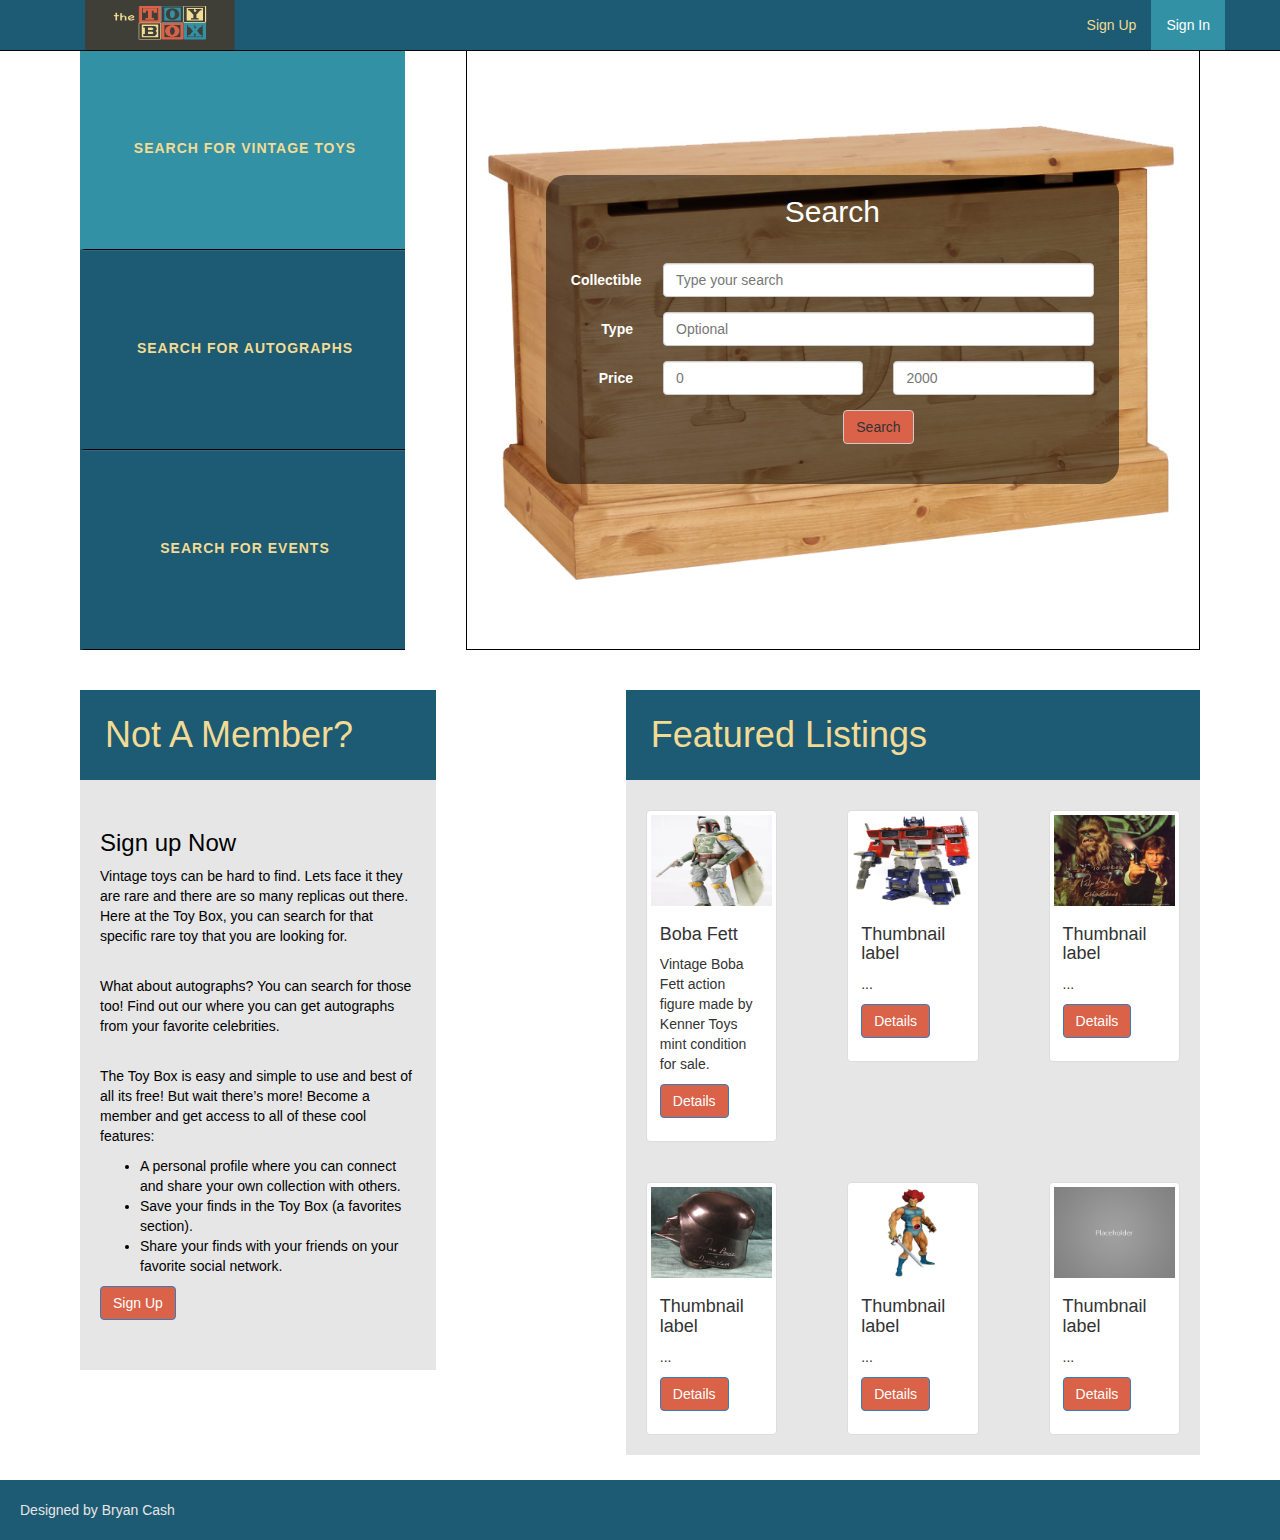
<file: ProjectToybox/index.html>
<!DOCTYPE html>
<html lang="en">

<head>

    <meta charset="utf-8">
    <meta name="viewport" content="width=device-width, initial-scale=1">
    <meta name="description" content="Featured listings star wars autographs star wars toys vintage toys conventions events sign up now sign in search to add to your collection collectibles">
    <meta name="keywords" content="vintage toys, autographs, conventions, events, signings, 80's, 70's, toys, vintage">
    <meta name="author" content="Bryan Cash">

    <title>The Toy Box Vintage Toy and Autograph Search</title>

     <!-- Normalize Core CSS -->
    <link href="css/normalize.css" rel="stylesheet">
    <!-- Bootstrap Core CSS -->
    <link href="css/bootstrap.min.css" rel="stylesheet">
    <!-- Custom CSS -->
    <link href="css/index-styles.css" rel="stylesheet">
</head>
<body>
    <div class="wrapper">
        <header class="navbar navbar-inverse navbar-fixed-top bs-docs-nav" role="banner">
            <nav>
                <div class="container">
                    <div class="navbar-header">
                        <button class="navbar-toggle" type="button" data-toggle="collapse" data-target=".bs-navbar-collapse">
                            <span class="sr-only">Toggle navigation</span>
                            <span class="icon-bar"></span>
                            <span class="icon-bar"></span>
                            <span class="icon-bar"></span>
                        </button>
                        <a href="index.html" class="navbar-brand"><img src="images/Logo.png" alt="The Toy Box vintage toy, autograph and convention search" id="logo"></a>
                    </div>
                    <nav class="collapse navbar-collapse bs-navbar-collapse" role="navigation">
                      <ul class="nav navbar-nav navbar-right">
                        <li><a href="SignUp.html">Sign Up</a></li>
                        <li class="active"><a href="SignIn.html">Sign In</a></li>
                      </ul>
                    </nav>
                </div>
            </nav>
        </header>

        <div class="row">
             <div class="col-md-5">
                <div class="side-nav-container">
                    <ul class="side-nav">
                        <li class="side-active"><a href="#"><span class="text">Search for Vintage Toys</span></a></li>
                        <li><a href="#"><span class="text">Search for Autographs</span></a></li>
                        <li><a href="#"><span class="text">Search for Events</span></a></li>
                    </ul>
                </div>
            </div>
            <div class="col-md-7">
                
                    <img src="images/wood-toy-box.jpg" alt="toy box background image" id="bckgrd">
                
                <section>
                    <div id="search-container">
                        <div id="search-form">
                            <h2>Search</h2>
                                <form class="form-horizontal" role="form">
                                    <div class="form-group">
                                        <label for="collectible" class="col-sm-2 control-label">Collectible</label>
                                            <div class="col-sm-10">
                                                <input type="text" class="form-control" id="collectible" 
                                                placeholder="Type your search">
                                            </div>
                                    </div>
                                    <div class="form-group">
                                        <label for="type" class="col-sm-2 control-label">Type</label>
                                            <div class="col-sm-10">
                                                <input type="text" class="form-control" id="type" 
                                                placeholder="Optional">
                                            </div>
                                    </div>
                                    <div class="form-group">
                                        <label class="col-sm-2 control-label">Price</label>
                                            <div class="col-sm-5">
                                                <input type="text" class="form-control" id="min-price" 
                                                placeholder="0">
                                            </div>
                                            <div class="col-sm-5">
                                                <input type="text" class="form-control" id="max-price" 
                                                placeholder="2000">
                                            </div>
                                    </div>
                                    <div class="form-group">
                                        <div class="col-sm-offset-2 col-sm-10">
                                            <button type="submit" class="btn btn-default">Search</button>
                                        </div>
                                    </div>
                                </form>
                            </div>
                        </div>
                </section>
            </div>
        </div>
        <div class="row">
            <div class="col-md-5" >
                <section>
                    <div id="cta">
                        <h1>Not A Member?</h1>
                        <article>
                            <h3>Sign up Now</h3>
                            <p>Vintage toys can be hard to find. Lets face it they are rare and there are so many replicas out there. Here at the Toy Box, you can search for that specific rare toy that you are looking for.</p><br><p>What about autographs? You can search for those too! Find out our where you can get autographs from your favorite celebrities.</p><br><p>The Toy Box is easy and simple to use and best of all its free! But wait there’s more! Become a member and get access to all of these cool features:</p>
                            <ul>
                                <li>A personal profile where you can connect and share your own collection with others.</li>
                                <li>Save your finds in the Toy Box (a favorites section).</li>
                                <li>Share your finds with your friends on your favorite social network.</li>
                            </ul>
                            <p><a href="SignUp.html" class="btn btn-primary" role="button">Sign Up</a></p>
                        </article>
                    </div>
                </section>
            </div>
            <div class="col-md-7">
                <div id="thmb-container">
                    <section><h1>Featured Listings</h1></section>
                    <div class="row">
                        <div class="col-sm-6 col-md-4">
                            <div class="thumbnail">
                                <img src="images/boba-fett1.jpg" alt="Boba fett vintage toy" class="image">
                                    <div class="caption">
                                        <h4>Boba Fett</h4>
                                        <p>Vintage Boba Fett action figure made by Kenner Toys mint condition for sale.</p>
                                        <p><a href="#" class="btn btn-primary" role="button" >Details</a> </p>
                                    </div>
                            </div>
                        </div>
                        <div class="col-sm-6 col-md-4">
                            <div class="thumbnail">
                                <img src="images/prime.jpg" alt="San Diego Comic-Con">
                                    <div class="caption">
                                        <h4>Thumbnail label</h4>
                                        <p>...</p>
                                        <p><a href="#" class="btn btn-primary" role="button" >Details</a> </p>
                                    </div>
                            </div>
                        </div>
                        <div class="col-sm-6 col-md-4">
                            <div class="thumbnail">
                                <img src="images/peter_autograph.jpg" alt="1978 Darth Vader dual-extending lightsaber mint condition">
                                    <div class="caption">
                                        <h4>Thumbnail label</h4>
                                        <p>...</p>
                                        <p><a href="#" class="btn btn-primary" role="button" >Details</a> </p>
                                    </div>
                            </div>
                        </div>
                    </div>
                    <div class="row">
                        <div class="col-sm-6 col-md-4">
                            <div class="thumbnail">
                                <img src="images/david_prowse.jpg" alt="Peter Mayhew Chewbacca Autograph">
                                    <div class="caption">
                                        <h4>Thumbnail label</h4>
                                        <p>...</p>
                                        <p><a href="#" class="btn btn-primary" role="button" >Details</a> </p>
                                    </div>
                            </div>
                        </div>
                        <div class="col-sm-6 col-md-4">
                            <div class="thumbnail">
                                <img src="images/lion-o.jpg" alt="Ray Park Darth Maul Autograph">
                                    <div class="caption">
                                        <h4>Thumbnail label</h4>
                                        <p>...</p>
                                        <p><a href="#" class="btn btn-primary" role="button" >Details</a> </p>
                                    </div>
                            </div>
                        </div>
                        <div class="col-sm-6 col-md-4">
                            <div class="thumbnail">
                                <img src="images/Placeholder.jpg" alt="Star Wars 1988 X-Wing Fighter">
                                    <div class="caption">
                                        <h4>Thumbnail label</h4>
                                        <p>...</p>
                                        <p><a href="#" class="btn btn-primary" role="button">Details</a> </p>
                                    </div>
                            </div>
                        </div>
                    </div>
                </div>
            </div>
        </div>
       
    </div>  
    <footer>Designed by Bryan Cash</footer>
 

  




 <!-- jQuery (necessary for Bootstrap's JavaScript plugins) -->
    <script src="https://ajax.googleapis.com/ajax/libs/jquery/1.11.1/jquery.min.js"></script>
    <!-- Include all compiled plugins (below), or include individual files as needed -->
    <script src="js/bootstrap.min.js"></script> 



</body>

</html>
</file>
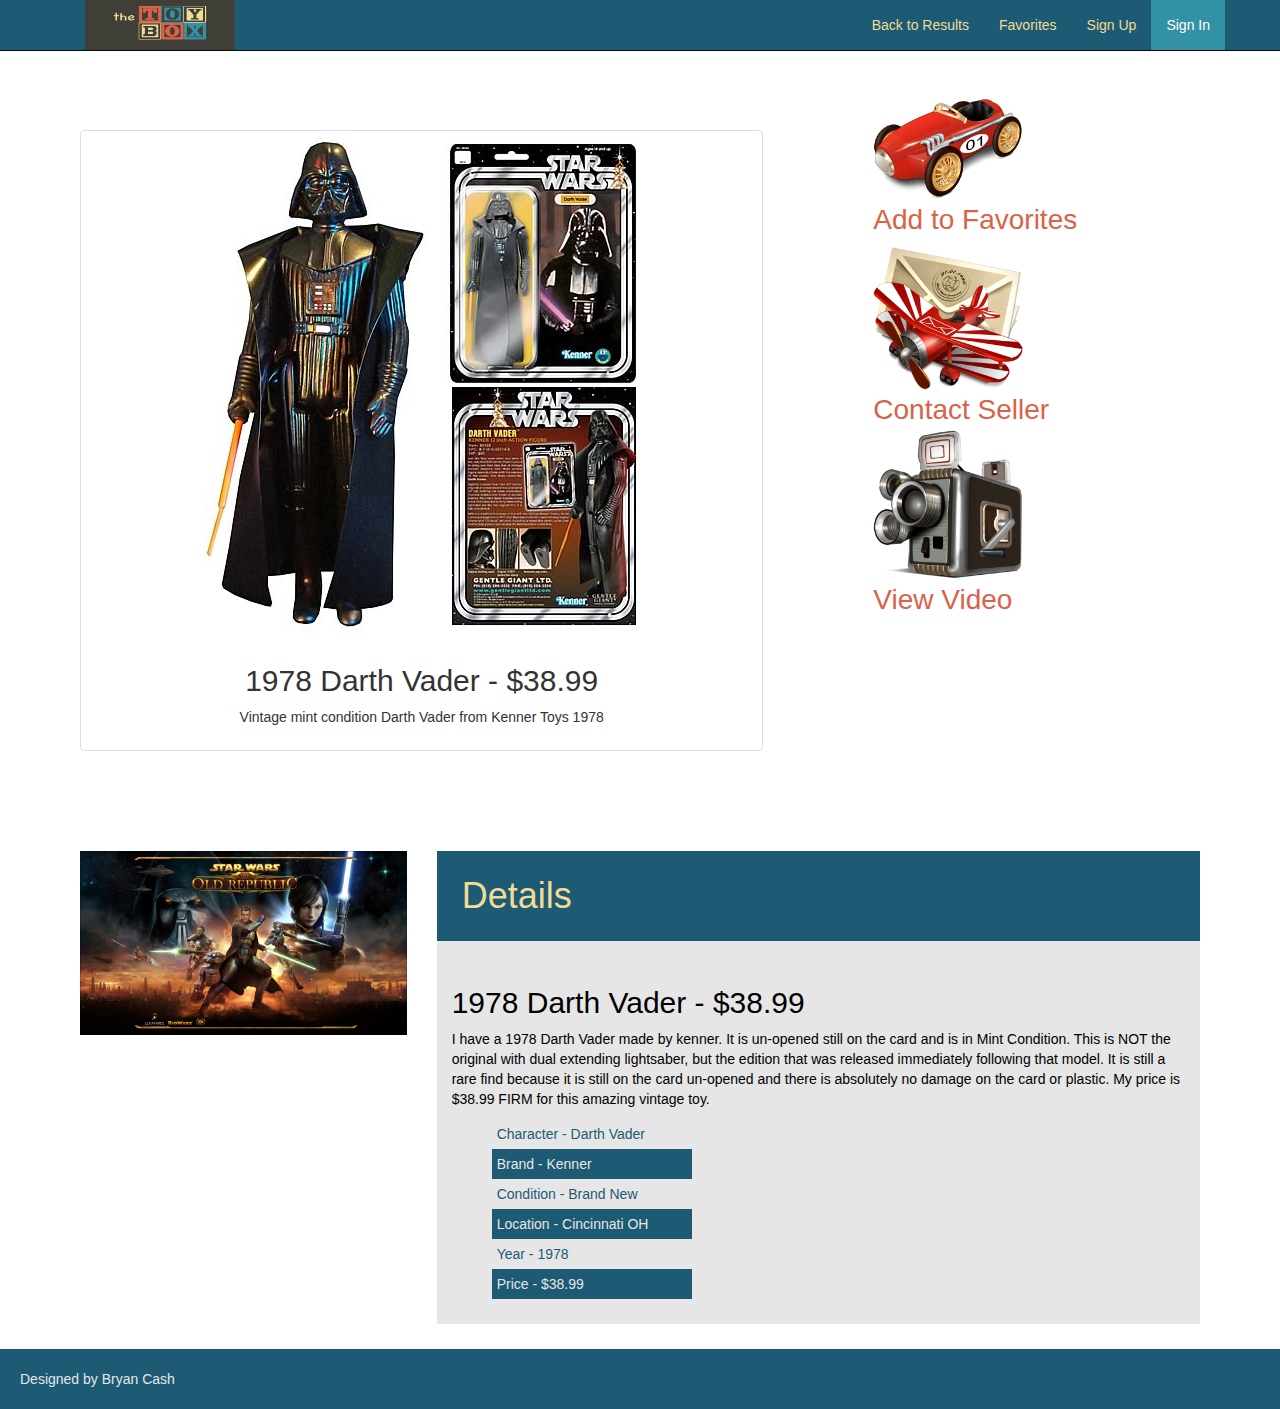
<file: ProjectToybox/details.html>
<!DOCTYPE html>
<html lang="en">

<head>

    <meta charset="utf-8">
    <meta name="viewport" content="width=device-width, initial-scale=1">
    <meta name="description" content="Featured listings star wars autographs star wars toys vintage toys conventions events sign up now sign in search to add to your collection collectibles">
    <meta name="keywords" content="vintage toys, autographs, conventions, events, signings, 80's, 70's, toys, vintage">
    <meta name="author" content="Bryan Cash">

    <title>The Toy Box Vintage Toy and Autograph Search</title>

     <!-- Normalize Core CSS -->
    <link href="css/normalize.css" rel="stylesheet">
    <!-- Bootstrap Core CSS -->
    <link href="css/bootstrap.min.css" rel="stylesheet">
    <!-- Custom CSS -->
    <link href="css/details.css" rel="stylesheet">
</head>
<body>
        <header class="navbar navbar-inverse navbar-fixed-top bs-docs-nav" role="banner">
            <nav>
                <div class="container">
                    <div class="navbar-header">
                        <button class="navbar-toggle" type="button" data-toggle="collapse" data-target=".bs-navbar-collapse">
                            <span class="sr-only">Toggle navigation</span>
                            <span class="icon-bar"></span>
                            <span class="icon-bar"></span>
                            <span class="icon-bar"></span>
                        </button>
                        <a href="index.html" class="navbar-brand"><img src="images/Logo.png" alt="The Toy Box vintage toy, autograph and convention search" id="logo"></a>
                    </div>
                    <nav class="collapse navbar-collapse bs-navbar-collapse" role="navigation">
                      <ul class="nav navbar-nav navbar-right">
                        <li><a href="results.html">Back to Results</a></li>
                        <li><a href="favorites.html">Favorites</a></li>
                        <li><a href="SignUp.html">Sign Up</a></li>
                        <li class="active"><a href="SignIn.html">Sign In</a></li>
                      </ul>
                    </nav>
                </div>
            </nav>
        </header>
        <div class="row">
            <div class="col-md-8" >
                <div class="thumbnail">
                    <img src="images/Vader1.jpg" alt="Kenner Darth Vader 1978">
                        <div class="caption">
                            <h2>1978 Darth Vader - $38.99</h2>
                            <p>Vintage mint condition Darth Vader from Kenner Toys 1978</p>
                        </div>
                </div>
            </div>
            <div class="col-md-4">
                <div id="tools">
                    <a href="#"><img src="images/favorites.png" alt="vintage toy car favorites icon" width="150" height="150">Add to Favorites</a>
                    <a href="#"><img src="images/mail.png" alt="vintage toy plane mail icon" width="150" height="150">Contact Seller</a>
                    <a href="#"><img src="images/video.png" alt="vintage video camera video icon" width="150" height="150">View Video</a>
                </div>
            </div>
        </div>
        <div class="row">
            <div class="col-md-4">
                <div id="ad">
                    <img src="images/ad-banner.jpg" alt="star wars web advertisement">
                </div>
            </div>
            <div class="col-md-8">
                <section id="details">
                    <h1>Details</h1>
                    <article>
                        <h2>1978 Darth Vader - $38.99</h2>
                            <p>I have a 1978 Darth Vader made by kenner. It is un-opened still on the card and is in Mint Condition. This is NOT the original with dual extending lightsaber, but the edition that was released immediately following that model. It is still a rare find because it is still on the card un-opened and there is absolutely no damage on the card or plastic. My price is $38.99 FIRM for this amazing vintage toy. </p>
                            <ul>
                                <li>Character - Darth Vader</li>
                                <li>Brand - Kenner</li>
                                <li>Condition - Brand New</li>
                                <li>Location - Cincinnati OH</li>
                                <li>Year - 1978</li>
                                <li>Price - $38.99</li>
                            </ul>
                    </article>
                <section>
            </div>
        </div>
        <footer>Designed by Bryan Cash</footer>
         <!-- jQuery (necessary for Bootstrap's JavaScript plugins) -->
    <script src="https://ajax.googleapis.com/ajax/libs/jquery/1.11.1/jquery.min.js"></script>
    <!-- Include all compiled plugins (below), or include individual files as needed -->
    <script src="js/bootstrap.min.js"></script> 
    </body>
</html>
</file>
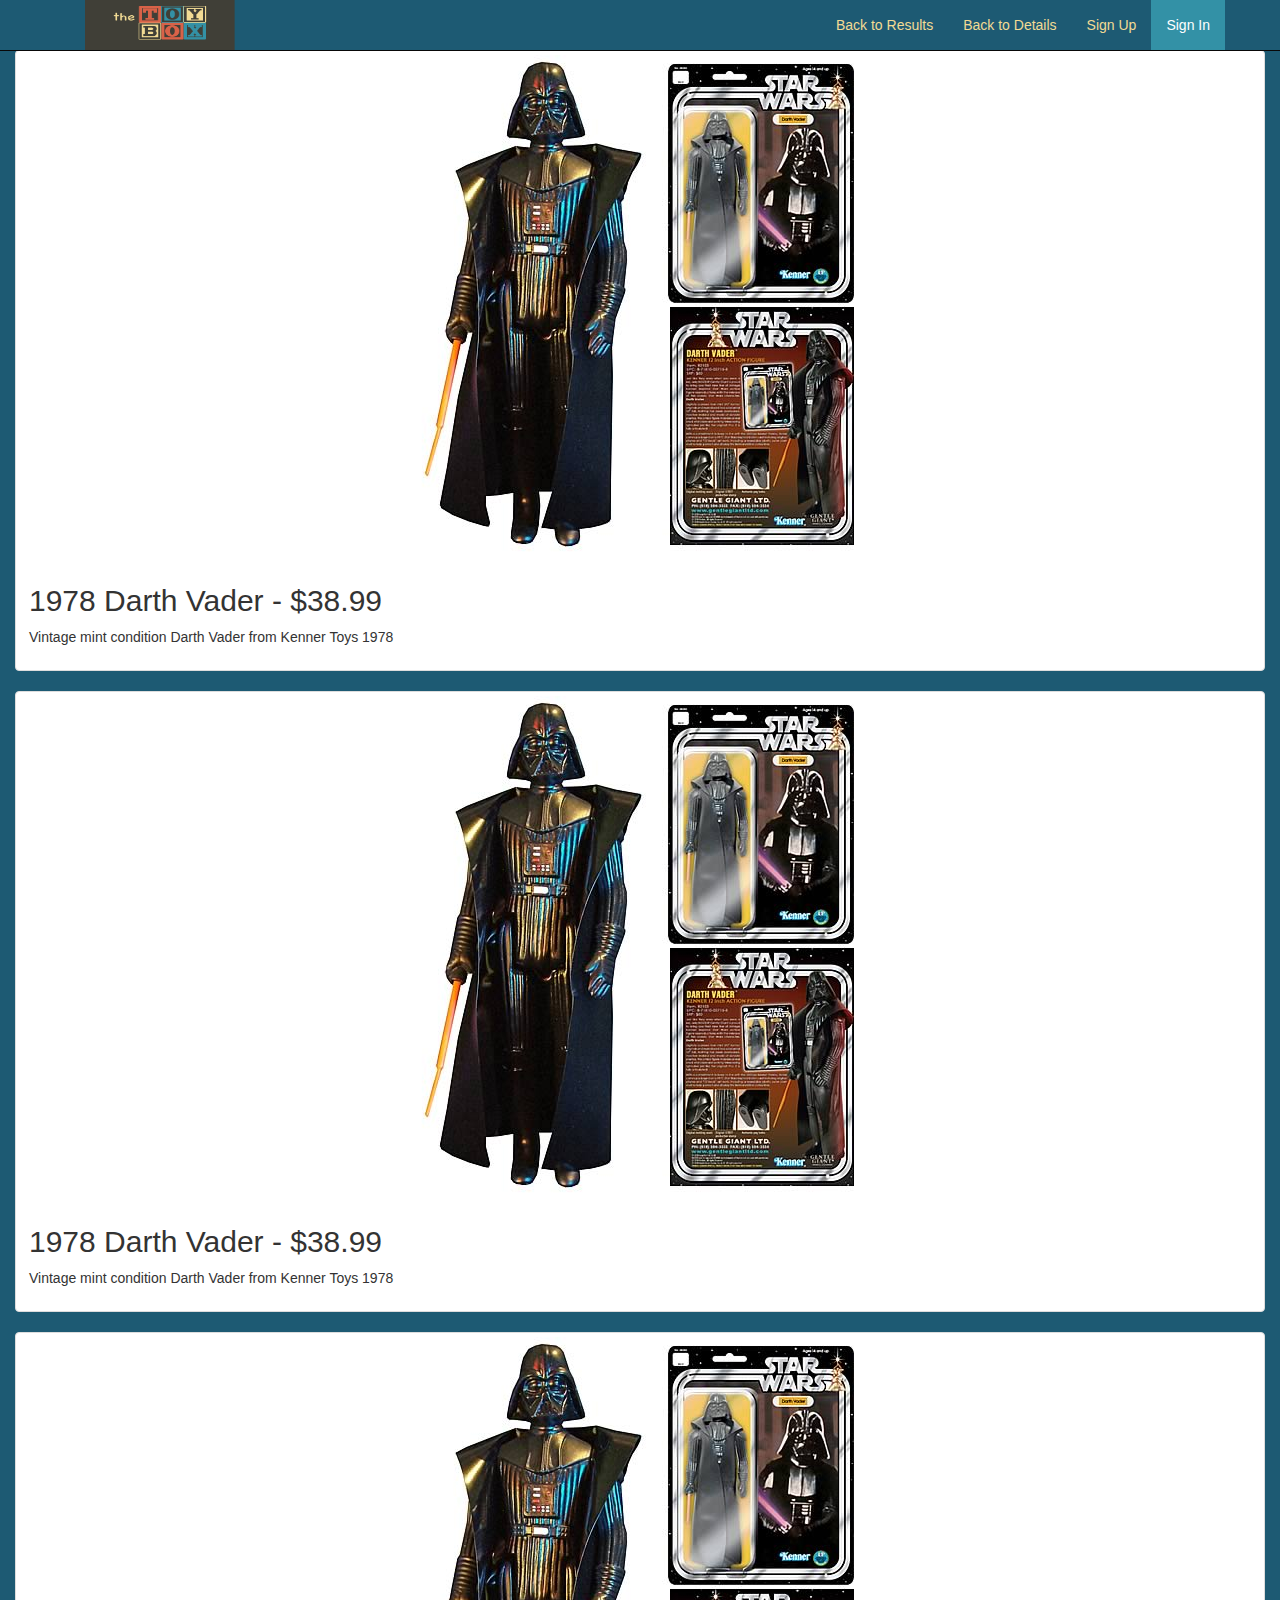
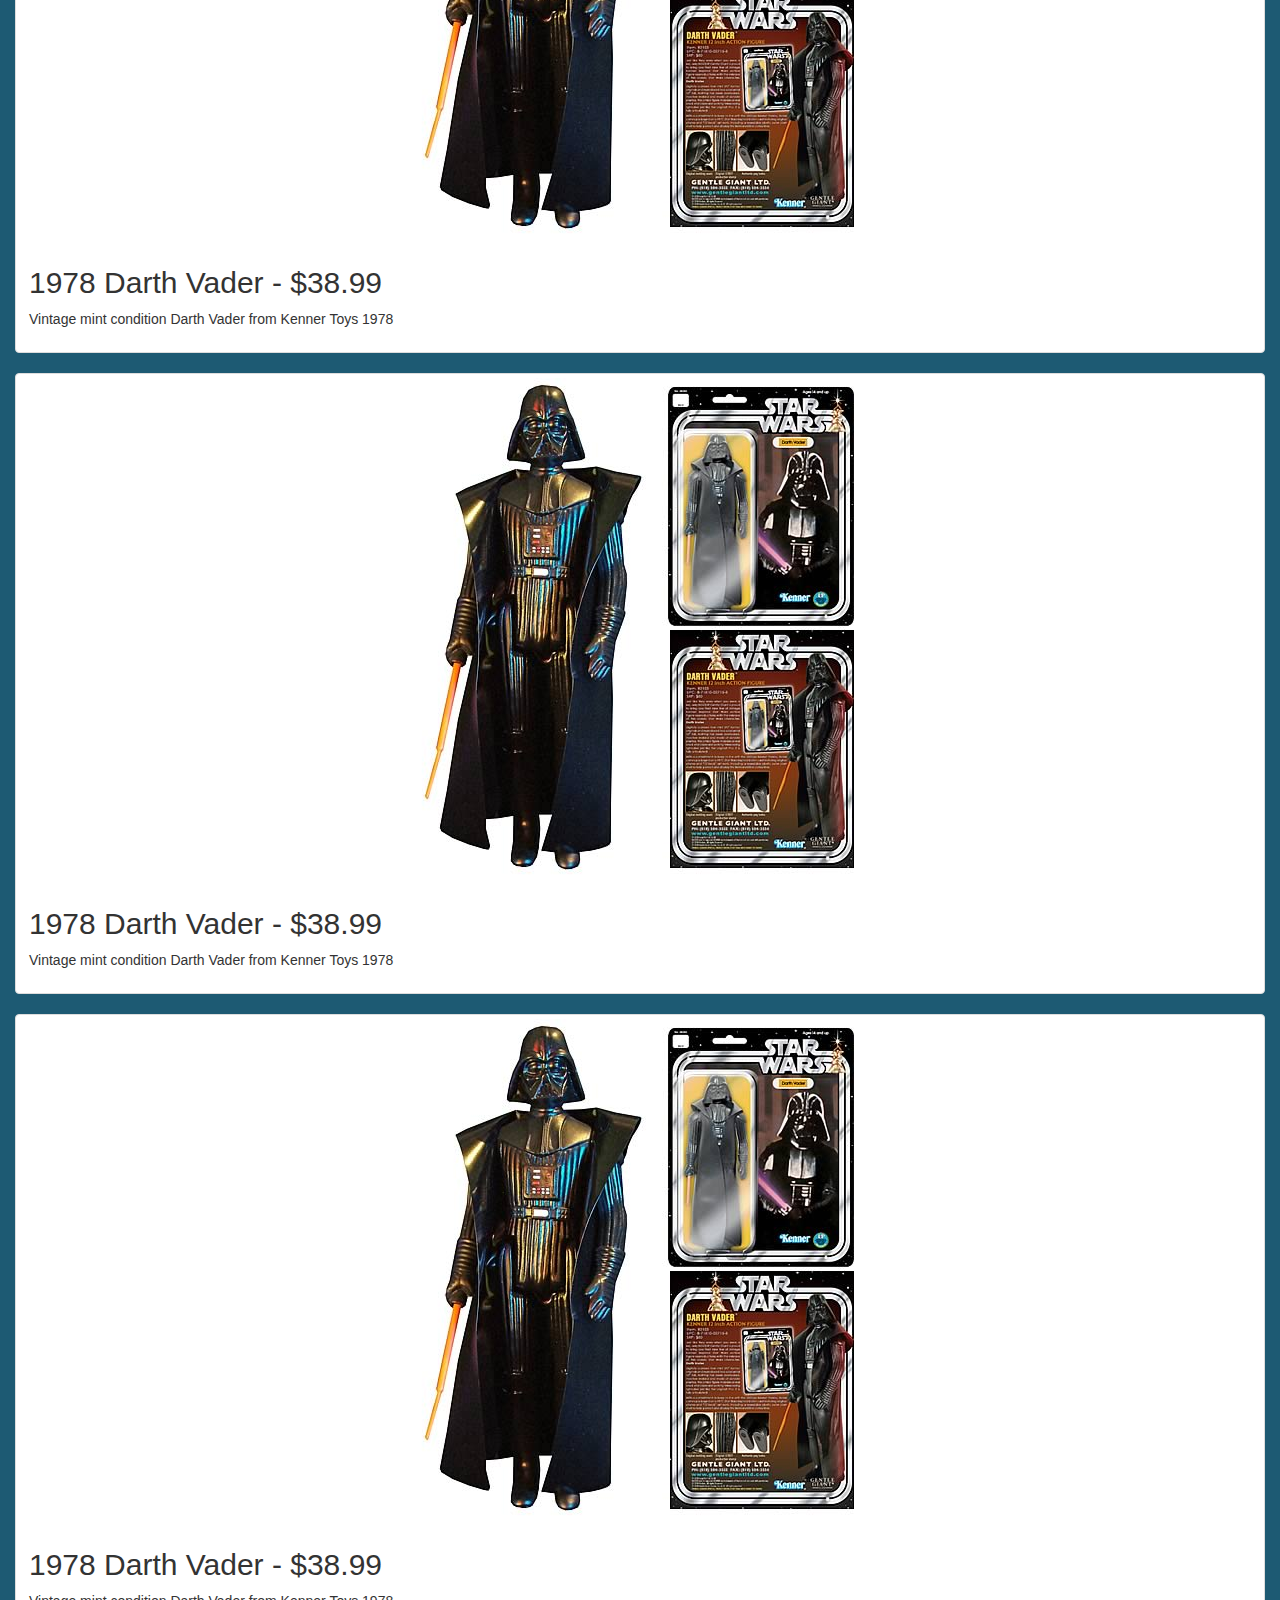
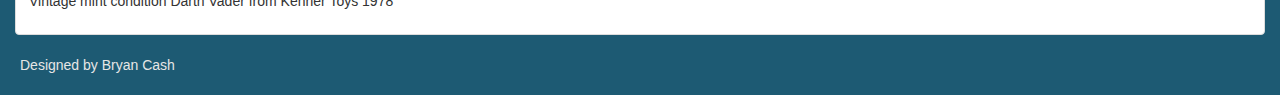
<file: ProjectToybox/favorites.html>
<!DOCTYPE html>
<html lang="en">

<head>

    <meta charset="utf-8">
    <meta name="viewport" content="width=device-width, initial-scale=1">
    <meta name="description" content="Featured listings star wars autographs star wars toys vintage toys conventions events sign up now sign in search to add to your collection collectibles">
    <meta name="keywords" content="vintage toys, autographs, conventions, events, signings, 80's, 70's, toys, vintage">
    <meta name="author" content="Bryan Cash">

    <title>Favorites</title>

     <!-- Normalize Core CSS -->
    <link href="css/normalize.css" rel="stylesheet">
    <!-- Bootstrap Core CSS -->
    <link href="css/bootstrap.min.css" rel="stylesheet">
    <!-- Custom CSS -->
    <link href="css/favorites.css" rel="stylesheet">
</head>
<body>
        <header class="navbar navbar-inverse navbar-fixed-top bs-docs-nav" role="banner">
            <nav>
                <div class="container">
                    <div class="navbar-header">
                        <button class="navbar-toggle" type="button" data-toggle="collapse" data-target=".bs-navbar-collapse">
                            <span class="sr-only">Toggle navigation</span>
                            <span class="icon-bar"></span>
                            <span class="icon-bar"></span>
                            <span class="icon-bar"></span>
                        </button>
                        <a href="index.html" class="navbar-brand"><img src="images/Logo.png" alt="The Toy Box vintage toy, autograph and convention search" id="logo"></a>
                    </div>
                    <nav class="collapse navbar-collapse bs-navbar-collapse" role="navigation">
                      <ul class="nav navbar-nav navbar-right">
                        <li><a href="results.html">Back to Results</a></li>
                        <li><a href="details.html">Back to Details</a></li>
                        <li><a href="SignUp.html">Sign Up</a></li>
                        <li class="active"><a href="SignIn.html">Sign In</a></li>
                      </ul>
                    </nav>
                </div>
            </nav>
        </header>
        <div class="col-md-12" >
                <div class="thumbnail">
                    <img src="images/Vader1.jpg" alt="Kenner Darth Vader 1978">
                        <div class="caption">
                            <h2>1978 Darth Vader - $38.99</h2>
                            <p>Vintage mint condition Darth Vader from Kenner Toys 1978</p>
                        </div>
                </div>
            </div>
            <div class="col-md-12" >
                <div class="thumbnail">
                    <img src="images/Vader1.jpg" alt="Kenner Darth Vader 1978">
                        <div class="caption">
                            <h2>1978 Darth Vader - $38.99</h2>
                            <p>Vintage mint condition Darth Vader from Kenner Toys 1978</p>
                        </div>
                </div>
            </div>
            <div class="col-md-12" >
                <div class="thumbnail">
                    <img src="images/Vader1.jpg" alt="Kenner Darth Vader 1978">
                        <div class="caption">
                            <h2>1978 Darth Vader - $38.99</h2>
                            <p>Vintage mint condition Darth Vader from Kenner Toys 1978</p>
                        </div>
                </div>
            </div>
            <div class="col-md-12" >
                <div class="thumbnail">
                    <img src="images/Vader1.jpg" alt="Kenner Darth Vader 1978">
                        <div class="caption">
                            <h2>1978 Darth Vader - $38.99</h2>
                            <p>Vintage mint condition Darth Vader from Kenner Toys 1978</p>
                        </div>
                </div>
            </div>
            <div class="col-md-12" >
                <div class="thumbnail">
                    <img src="images/Vader1.jpg" alt="Kenner Darth Vader 1978">
                        <div class="caption">
                            <h2>1978 Darth Vader - $38.99</h2>
                            <p>Vintage mint condition Darth Vader from Kenner Toys 1978</p>
                        </div>
                </div>
            </div>
        <footer>Designed by Bryan Cash</footer>
         <!-- jQuery (necessary for Bootstrap's JavaScript plugins) -->
    <script src="https://ajax.googleapis.com/ajax/libs/jquery/1.11.1/jquery.min.js"></script>
    <!-- Include all compiled plugins (below), or include individual files as needed -->
    <script src="js/bootstrap.min.js"></script> 
    </body>
</html>
</file>
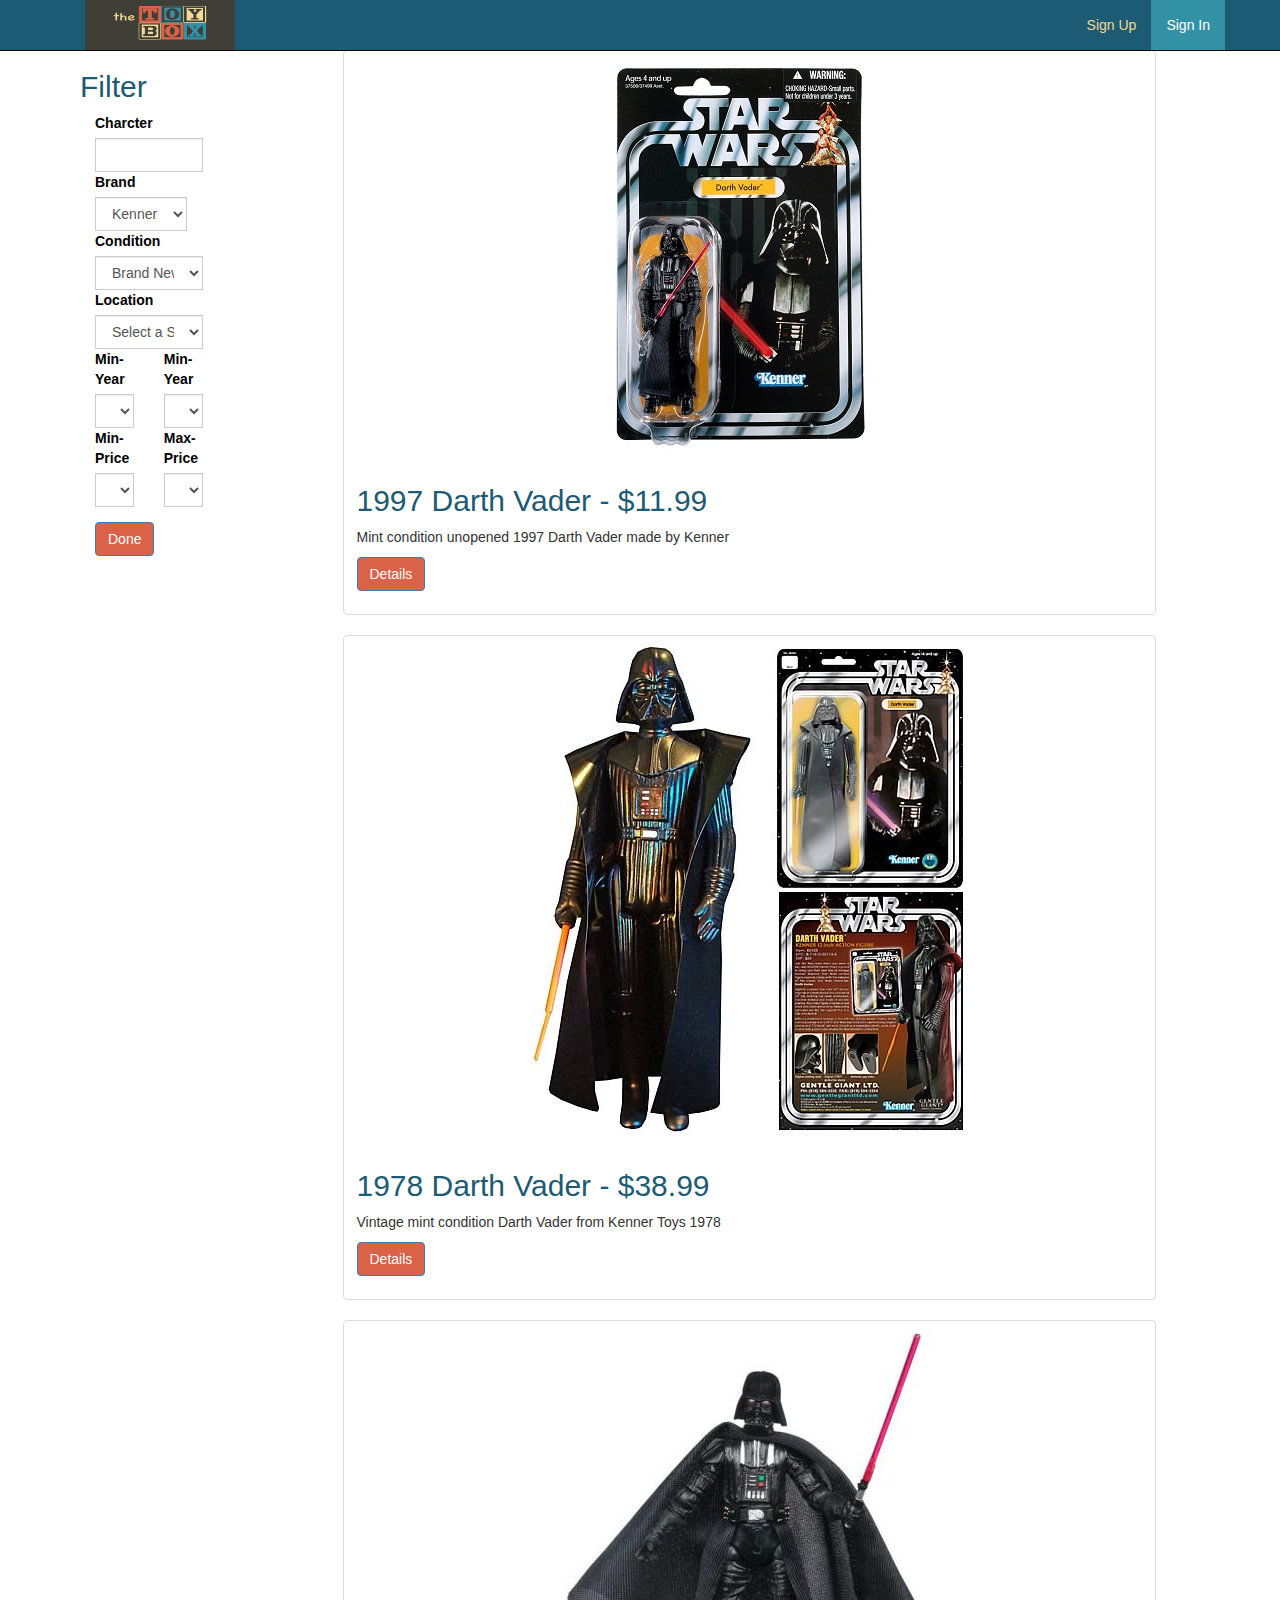
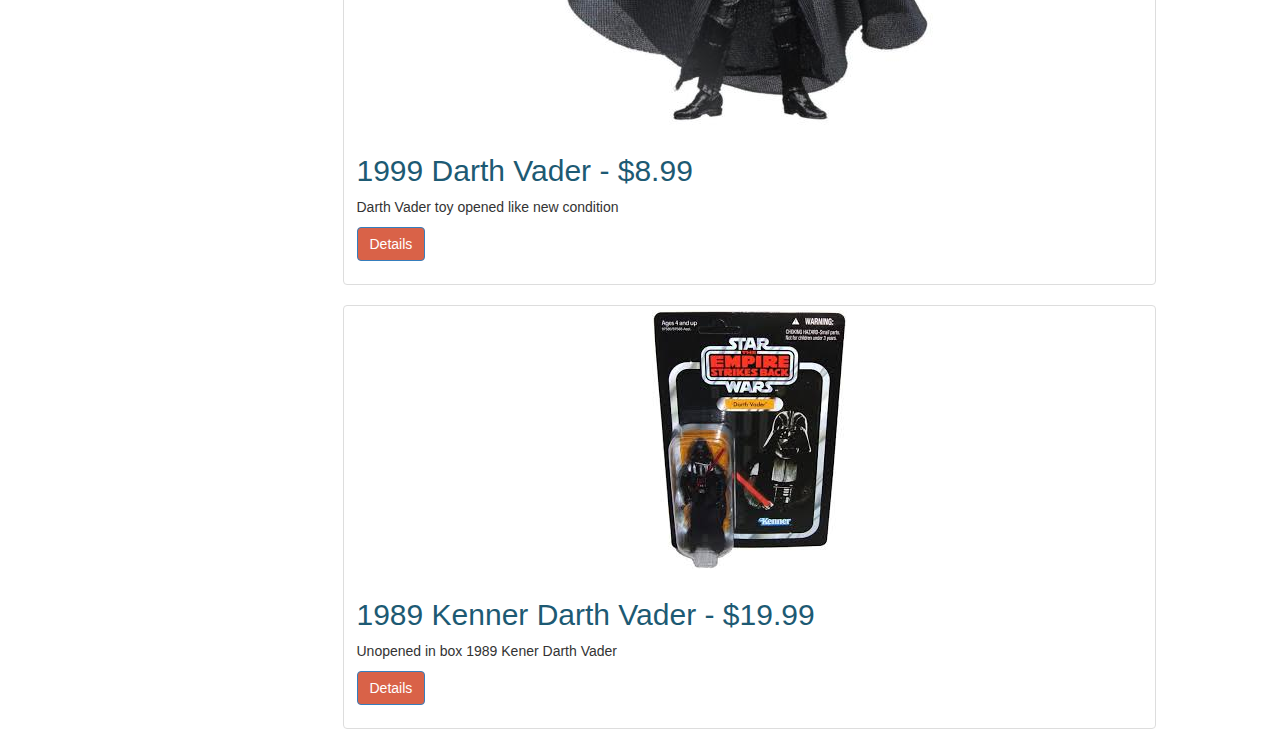
<file: ProjectToybox/results.html>
<!DOCTYPE html>
<html lang="en">

<head>

    <meta charset="utf-8">
    <meta name="viewport" content="width=device-width, initial-scale=1">
    <meta name="description" content="Featured listings star wars autographs star wars toys vintage toys conventions events sign up now sign in search to add to your collection collectibles">
    <meta name="keywords" content="vintage toys, autographs, conventions, events, signings, 80's, 70's, toys, vintage">
    <meta name="author" content="Bryan Cash">

    <title>Logo Nav - Start Bootstrap Template</title>
     
    <!-- Bootstrap Core CSS -->
    <link href="css/bootstrap.min.css" rel="stylesheet">
    <!-- Normalize Core CSS -->
    <link href="css/normalize.css" rel="stylesheet">
    <!-- Custom CSS -->
    <link href="css/results.css" rel="stylesheet">
</head>
<body>
   <header class="navbar navbar-inverse navbar-fixed-top bs-docs-nav" role="banner">
        <nav>
            <div class="container">
                <div class="navbar-header">
                    <button class="navbar-toggle" type="button" data-toggle="collapse" data-target=".bs-navbar-collapse">
                        <span class="sr-only">Toggle navigation</span>
                        <span class="icon-bar"></span>
                        <span class="icon-bar"></span>
                        <span class="icon-bar"></span>
                    </button>
                    <a href="index.html" class="navbar-brand"><img src="images/Logo.png" alt="The Toy Box vintage toy, autograph and convention search" id="logo"></a>
                </div>
                <nav class="collapse navbar-collapse bs-navbar-collapse" role="navigation">
                     <ul class="nav navbar-nav navbar-right">
                        <li><a href="SignUp.html">Sign Up</a></li>
                        <li class="active"><a href="SignIn.html">Sign In</a></li>
                    </ul>
                </nav>
            </div>
        </nav>
    </header>
   
        <div class="row">
                <div class="col-md-3">
                    <div id="filter">
                        <h2>Filter</h2>
                            <div class="col-lg-12">
                                <label>Charcter</label>
                                    <div class="input-group">
                                        <input type="text" class="form-control">
                                    </div>
                            </div>
                            <div class="col-lg-12">
                                <label>Brand</label>
                                    <div class="input-group">
                                        <select class="form-control" >
                                            <option value="Kenner">Kenner</option>
                                            <option value="Kenner">Kenner</option>
                                            <option value="Kenner">Kenner</option>
                                        </select>
                                    </div>
                            </div>
                            <div class="col-lg-12">
                                <label>Condition</label>
                                    <div class="input-group">
                                        <select class="form-control">
                                            <option value="Brand New">Brand New</option>
                                            <option value="Mint Condition">Mint Condition</option>
                                            <option value="Slightly Used">Slightly Used</option>
                                            <option value="Damaged Box">Damaged Box</option>
                                            <option value="Damaged">Damaged</option>
                                            <option value="Small Scuffs">Small Scuffs</option>
                                        </select>
                                    </div>
                            </div>
                            <div class="col-lg-12">
                                <label>Location</label>
                                    <div class="input-group">
                                        <select class="form-control">
                                            <option value="" selected="selected">Select a State</option>
                                            <option value="AL">Alabama</option>
                                            <option value="AK">Alaska</option>                    
                                            <option value="AZ">Arizona</option>
                                            <option value="AR">Arkansas</option>
                                            <option value="CA">California</option>
                                            <option value="CO">Colorado</option>                        
                                            <option value="CT">Connecticut</option>
                                            <option value="DE">Delaware</option>           
                                            <option value="DC">District Of Columbia</option>
                                            <option value="FL">Florida</option>
                                            <option value="GA">Georgia</option>
                                            <option value="HI">Hawaii</option>
                                            <option value="ID">Idaho</option>
                                            <option value="IL">Illinois</option>
                                            <option value="IN">Indiana</option>
                                            <option value="IA">Iowa</option>
                                            <option value="KS">Kansas</option>
                                            <option value="KY">Kentucky</option>
                                            <option value="LA">Louisiana</option>
                                            <option value="ME">Maine</option>
                                            <option value="MD">Maryland</option>
                                            <option value="MA">Massachusetts</option>
                                            <option value="MI">Michigan</option>
                                            <option value="MN">Minnesota</option>
                                            <option value="MS">Mississippi</option>
                                            <option value="MO">Missouri</option>
                                            <option value="MT">Montana</option>
                                            <option value="NE">Nebraska</option>
                                            <option value="NV">Nevada</option>
                                            <option value="NH">New Hampshire</option>
                                            <option value="NJ">New Jersey</option>
                                            <option value="NM">New Mexico</option>
                                            <option value="NY">New York</option>
                                            <option value="NC">North Carolina</option>
                                            <option value="ND">North Dakota</option>
                                            <option value="OH">Ohio</option>
                                            <option value="OK">Oklahoma</option>
                                            <option value="OR">Oregon</option>
                                            <option value="PA">Pennsylvania</option>
                                            <option value="RI">Rhode Island</option>
                                            <option value="SC">South Carolina</option>
                                            <option value="SD">South Dakota</option>
                                            <option value="TN">Tennessee</option>
                                            <option value="TX">Texas</option>
                                            <option value="UT">Utah</option>
                                            <option value="VT">Vermont</option>
                                            <option value="VA">Virginia</option>
                                            <option value="WA">Washington</option>
                                            <option value="WV">West Virginia</option>
                                            <option value="WI">Wisconsin</option>
                                            <option value="WY">Wyoming</option>
                                        </select>
                                    </div>
                            </div>
                            <div class="row-fluid">
                                <div class="col-md-6">
                                    <label>Min-Year</label>
                                        <div class="input-group">
                                            <select class="form-control">
                                                <option value="2014">2014</option>
                                                <option value="2013">2013</option>
                                                <option value="2012">2012</option>
                                                <option value="2011">2011</option>
                                                <option value="2010">2010</option>
                                                <option value="2009">2009</option>
                                                <option value="2008">2008</option>
                                                <option value="2007">2007</option>
                                                <option value="2006">2006</option>
                                                <option value="2005">2005</option>
                                                <option value="2004">2004</option>
                                                <option value="2003">2003</option>
                                                <option value="2002">2002</option>
                                                <option value="2001">2001</option>
                                                <option value="2000">2000</option>
                                                <option value="1999">1999</option>
                                                <option value="1998">1998</option>
                                                <option value="1997">1997</option>
                                                <option value="1996">1996</option>
                                                <option value="1995">1995</option>
                                                <option value="1994">1994</option>
                                                <option value="1993">1993</option>
                                                <option value="1992">1992</option>
                                                <option value="1991">1991</option>
                                                <option value="1990">1990</option>
                                                <option value="1989">1989</option>
                                                <option value="1988">1988</option>
                                                <option value="1987">1987</option>
                                                <option value="1986">1986</option>
                                                <option value="1985">1985</option>
                                                <option value="1984">1984</option>
                                                <option value="1983">1983</option>
                                                <option value="1982">1982</option>
                                                <option value="1981">1981</option>
                                                <option value="1980">1980</option>
                                                <option value="1979">1979</option>
                                                <option value="1978">1978</option>
                                                <option value="1977">1977</option>
                                                <option value="1976">1976</option>
                                                <option value="1975">1975</option>
                                                <option value="1974">1974</option>
                                                <option value="1973">1973</option>
                                                <option value="1972">1972</option>
                                                <option value="1971">1971</option>
                                                <option value="1970">1970</option>
                                                <option value="1969">1969</option>
                                                <option value="1968">1968</option>
                                                <option value="1967">1967</option>
                                                <option value="1966">1966</option>
                                                <option value="1965">1965</option>
                                                <option value="1964">1964</option>
                                                <option value="1963">1963</option>
                                                <option value="1962">1962</option>
                                                <option value="1961">1961</option>
                                                <option value="1960">1960</option>
                                            </select>
                                        </div>
                                </div>   
                                <div class="col-md-6">
                                    <label>Min-Year</label>
                                        <div class="input-group">
                                            <select class="form-control">
                                                <option value="2014">2014</option>
                                                <option value="2013">2013</option>
                                                <option value="2012">2012</option>
                                                <option value="2011">2011</option>
                                                <option value="2010">2010</option>
                                                <option value="2009">2009</option>
                                                <option value="2008">2008</option>
                                                <option value="2007">2007</option>
                                                <option value="2006">2006</option>
                                                <option value="2005">2005</option>
                                                <option value="2004">2004</option>
                                                <option value="2003">2003</option>
                                                <option value="2002">2002</option>
                                                <option value="2001">2001</option>
                                                <option value="2000">2000</option>
                                                <option value="1999">1999</option>
                                                <option value="1998">1998</option>
                                                <option value="1997">1997</option>
                                                <option value="1996">1996</option>
                                                <option value="1995">1995</option>
                                                <option value="1994">1994</option>
                                                <option value="1993">1993</option>
                                                <option value="1992">1992</option>
                                                <option value="1991">1991</option>
                                                <option value="1990">1990</option>
                                                <option value="1989">1989</option>
                                                <option value="1988">1988</option>
                                                <option value="1987">1987</option>
                                                <option value="1986">1986</option>
                                                <option value="1985">1985</option>
                                                <option value="1984">1984</option>
                                                <option value="1983">1983</option>
                                                <option value="1982">1982</option>
                                                <option value="1981">1981</option>
                                                <option value="1980">1980</option>
                                                <option value="1979">1979</option>
                                                <option value="1978">1978</option>
                                                <option value="1977">1977</option>
                                                <option value="1976">1976</option>
                                                <option value="1975">1975</option>
                                                <option value="1974">1974</option>
                                                <option value="1973">1973</option>
                                                <option value="1972">1972</option>
                                                <option value="1971">1971</option>
                                                <option value="1970">1970</option>
                                                <option value="1969">1969</option>
                                                <option value="1968">1968</option>
                                                <option value="1967">1967</option>
                                                <option value="1966">1966</option>
                                                <option value="1965">1965</option>
                                                <option value="1964">1964</option>
                                                <option value="1963">1963</option>
                                                <option value="1962">1962</option>
                                                <option value="1961">1961</option>
                                                <option value="1960">1960</option>
                                            </select>
                                        </div>
                                </div>
                            </div>
                            <div class="row-fluid">
                                <div class="col-md-6">
                                    <label>Min-Price</label>
                                        <div class="input-group">
                                            <select class="form-control">
                                                <option value="0">0</option>
                                                <option value="50">50</option>
                                                <option value="100">100</option>
                                                <option value="150">150</option>
                                                <option value="200">200</option>
                                                <option value="250">250</option>
                                                <option value="300">300</option>
                                                <option value="350">350</option>
                                                <option value="400">400</option>
                                                <option value="450">450</option>
                                                <option value="500">500</option>
                                                <option value="550">550</option>
                                                <option value="600">600</option>
                                                <option value="650">650</option>
                                                <option value="700">700</option>
                                                <option value="750">750</option>
                                                <option value="800">800</option>
                                                <option value="850">850</option>
                                                <option value="900">900</option>
                                                <option value="950">950</option>
                                                <option value="1000">1000</option>
                                                <option value="1050">1050</option>
                                                <option value="1100">1100</option>
                                                <option value="1150">1150</option>
                                                <option value="1200">1200</option>
                                                <option value="1250">1250</option>
                                                <option value="1300">1300</option>
                                                <option value="1350">1350</option>
                                                <option value="1400">1400</option>
                                                <option value="1450">1450</option>
                                                <option value="1500">1500</option>
                                                <option value="1550">1550</option>
                                                <option value="1600">1600</option>
                                                <option value="1650">1650</option>
                                                <option value="1700">1700</option>
                                                <option value="1750">1750</option>
                                                <option value="1800">1800</option>
                                                <option value="1850">1850</option>
                                                <option value="1900">1900</option>
                                                <option value="1950">1950</option>
                                                <option value="2000">2000</option>
                                            </select>
                                        </div>
                                </div>   
                                <div class="col-md-6">
                                    <label>Max-Price</label>
                                        <div class="input-group">
                                             <select class="form-control">
                                                <option value="0">0</option>
                                                <option value="50">50</option>
                                                <option value="100">100</option>
                                                <option value="150">150</option>
                                                <option value="200">200</option>
                                                <option value="250">250</option>
                                                <option value="300">300</option>
                                                <option value="350">350</option>
                                                <option value="400">400</option>
                                                <option value="450">450</option>
                                                <option value="500">500</option>
                                                <option value="550">550</option>
                                                <option value="600">600</option>
                                                <option value="650">650</option>
                                                <option value="700">700</option>
                                                <option value="750">750</option>
                                                <option value="800">800</option>
                                                <option value="850">850</option>
                                                <option value="900">900</option>
                                                <option value="950">950</option>
                                                <option value="1000">1000</option>
                                                <option value="1050">1050</option>
                                                <option value="1100">1100</option>
                                                <option value="1150">1150</option>
                                                <option value="1200">1200</option>
                                                <option value="1250">1250</option>
                                                <option value="1300">1300</option>
                                                <option value="1350">1350</option>
                                                <option value="1400">1400</option>
                                                <option value="1450">1450</option>
                                                <option value="1500">1500</option>
                                                <option value="1550">1550</option>
                                                <option value="1600">1600</option>
                                                <option value="1650">1650</option>
                                                <option value="1700">1700</option>
                                                <option value="1750">1750</option>
                                                <option value="1800">1800</option>
                                                <option value="1850">1850</option>
                                                <option value="1900">1900</option>
                                                <option value="1950">1950</option>
                                                <option value="2000">2000</option>
                                            </select>
                                        </div>
                                </div>
                            </div>
                        <p><a href="#" class="btn btn-primary" role="button" id="btn1">Done</a> </p>
                    </div>
                </div>
                <div class="col-md-8">
                    <div class="col-md-12" >
                        <div class="thumbnail">
                            <img src="images/vader4.jpg" alt="Kenner Darth Vader 1997">
                                <div class="caption">
                                    <h2>1997 Darth Vader - $11.99</h2>
                                    <p>Mint condition unopened 1997 Darth Vader made by Kenner</p>
                                    <p><a href="#" class="btn btn-primary" role="button">Details</a> </p>
                                </div>
                        </div>
                    </div>
                    <div class="col-md-12" >
                        <div class="thumbnail">
                            <img src="images/Vader1.jpg" alt="Kenner Darth Vader 1978">
                                <div class="caption">
                                    <h2>1978 Darth Vader - $38.99</h2>
                                    <p>Vintage mint condition Darth Vader from Kenner Toys 1978</p>
                                    <p><a href="#" class="btn btn-primary" role="button">Details</a> </p>
                                </div>
                        </div>
                    </div>
                    <div class="col-md-12" >
                        <div class="thumbnail">
                            <img src="images/vader2.jpg" alt="Darth Vader 1999">
                                <div class="caption">
                                    <h2>1999 Darth Vader - $8.99</h2>
                                    <p>Darth Vader toy opened like new condition</p>
                                    <p><a href="#" class="btn btn-primary" role="button">Details</a> </p>
                                </div>
                        </div>
                    </div>
                    <div class="col-md-12" >
                        <div class="thumbnail">
                            <img src="images/vader3.jpeg" alt="Wizard World Comic-Con">
                                <div class="caption">
                                    <h2>1989 Kenner Darth Vader - $19.99</h2>
                                    <p>Unopened in box 1989 Kener Darth Vader</p>
                                    <p><a href="#" class="btn btn-primary" role="button">Details</a> </p>
                                </div>
                        </div>
                    </div>
                </div>
        </div>


        
    <footer></footer>




 <!-- jQuery (necessary for Bootstrap's JavaScript plugins) -->
    <script src="https://ajax.googleapis.com/ajax/libs/jquery/1.11.1/jquery.min.js"></script>
    <!-- Include all compiled plugins (below), or include individual files as needed -->
    <script src="js/bootstrap.min.js"></script> 



</body>

</html>
</file>
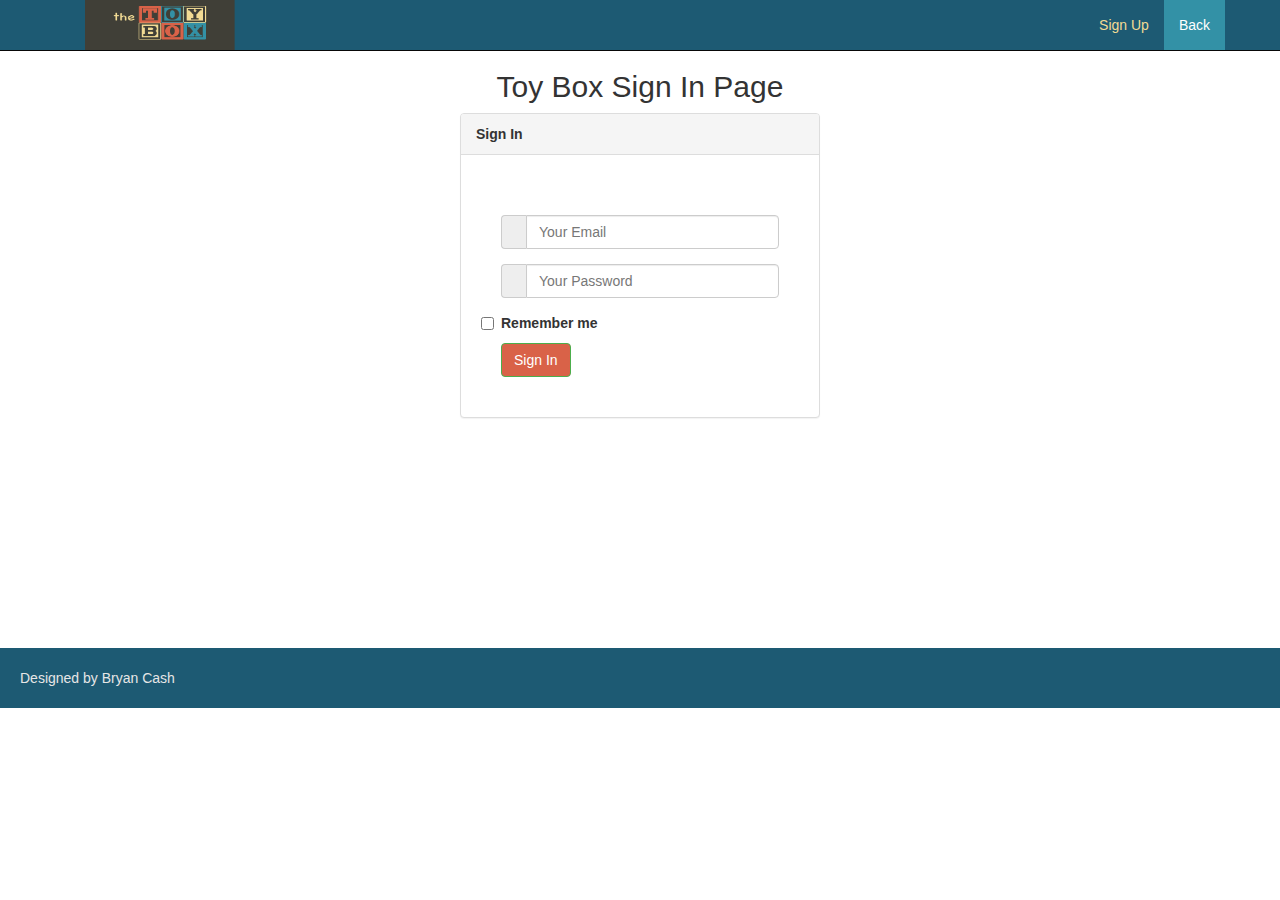
<file: ProjectToybox/SignIn.html>
<!DOCTYPE html>
<html lang="en">

<head>

     <meta charset="utf-8">
    <meta name="viewport" content="width=device-width, initial-scale=1">
    <meta name="description" content="Featured listings star wars autographs star wars toys vintage toys conventions events sign up now sign in search to add to your collection collectibles">
    <meta name="keywords" content="vintage toys, autographs, conventions, events, signings, 80's, 70's, toys, vintage">
    <meta name="author" content="Bryan Cash">

    <title>Logo Nav - Start Bootstrap Template</title>
     
    <!-- Bootstrap Core CSS -->
    <link href="css/bootstrap.min.css" rel="stylesheet">
    <!-- Normalize Core CSS -->
    <link href="css/normalize.css" rel="stylesheet">
    <!-- Custom CSS -->
    <link href="css/SignIn-styles.css" rel="stylesheet">
</head>
<body>
    <header class="navbar navbar-inverse navbar-fixed-top bs-docs-nav" role="banner">
        <nav>
            <div class="container">
                <div class="navbar-header">
                    <button class="navbar-toggle" type="button" data-toggle="collapse" data-target=".bs-navbar-collapse">
                        <span class="sr-only">Toggle navigation</span>
                        <span class="icon-bar"></span>
                        <span class="icon-bar"></span>
                        <span class="icon-bar"></span>
                    </button>
                    <a href="index.html" class="navbar-brand"><img src="images/Logo.png" alt="The Toy Box vintage toy, autograph and convention search" id="logo"></a>
                </div>
                <nav class="collapse navbar-collapse bs-navbar-collapse" role="navigation">
                     <ul class="nav navbar-nav navbar-right">
                        <li><a href="SignUp.html">Sign Up</a></li>
                        <li class="active"><a href="index.html">Back</a></li>
                    </ul>
                </nav>
            </div>
        </nav>
    </header>
    
    <div class="container" id="signup-container">
        <div class="row text-center pad-top ">
            <div class="col-md-12">
                <h2>Toy Box Sign In Page</h2>
            </div>
        </div>
         <div class="row  pad-top">
                <div class="col-md-4 col-md-offset-4 col-sm-6 col-sm-offset-3 col-xs-10 col-xs-offset-1">
                    <div class="panel panel-default">
                        <div class="panel-heading">
                        <strong>   Sign In </strong>  
                        </div>
                        <div class="panel-body">
                            <form role="form">
                                <br/>
                                <div class="form-group input-group">
                                    <span class="input-group-addon"></span>
                                        <input type="email" class="form-control" placeholder="Your Email" />
                                </div>
                                <div class="form-group input-group">
                                    <span class="input-group-addon"></span>
                                        <input type="password" class="form-control" placeholder="Your Password" />
                                </div>
                                <label class="checkbox">
                                    <input type="checkbox" value="remember-me" id="rememberMe" name="rememberMe"> Remember me
                                </label>
                                <a href="#" class="btn btn-success ">Sign In</a>
                            </form>
                        </div>    
                    </div>
                </div>       
        </div>
    </div>

        
    <footer>Designed by Bryan Cash</footer>




 <!-- jQuery (necessary for Bootstrap's JavaScript plugins) -->
    <script src="https://ajax.googleapis.com/ajax/libs/jquery/1.11.1/jquery.min.js"></script>
    <!-- Include all compiled plugins (below), or include individual files as needed -->
    <script src="js/bootstrap.min.js"></script> 



</body>

</html>
</file>
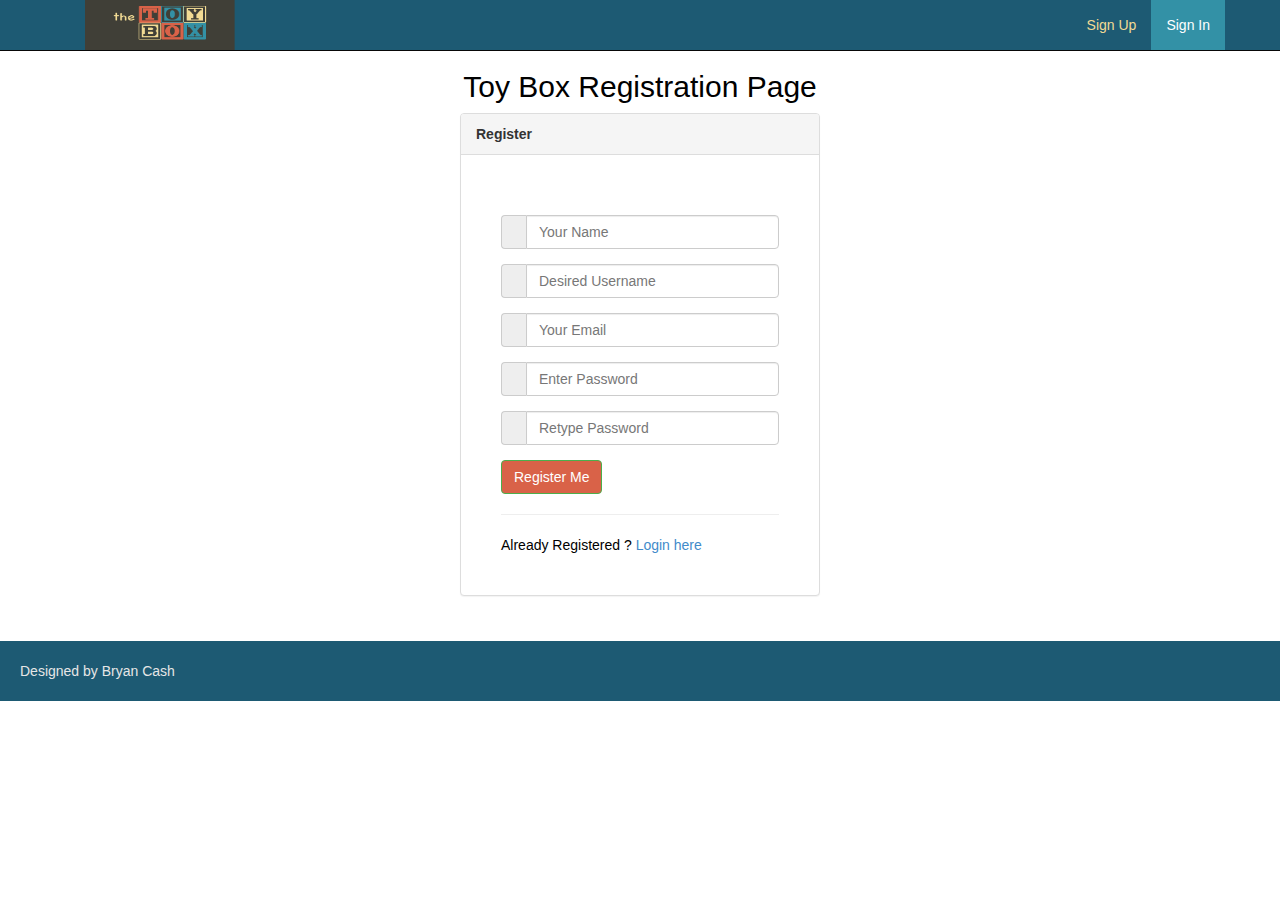
<file: ProjectToybox/SignUp.html>
<!DOCTYPE html>
<html lang="en">

<head>

    <meta charset="utf-8">
    <meta name="viewport" content="width=device-width, initial-scale=1">
    <meta name="description" content="Featured listings star wars autographs star wars toys vintage toys conventions events sign up now sign in search to add to your collection collectibles">
    <meta name="keywords" content="vintage toys, autographs, conventions, events, signings, 80's, 70's, toys, vintage">
    <meta name="author" content="Bryan Cash">

    <title>Logo Nav - Start Bootstrap Template</title>
     
    <!-- Bootstrap Core CSS -->
    <link href="css/bootstrap.min.css" rel="stylesheet">
    <!-- Normalize Core CSS -->
    <link href="css/normalize.css" rel="stylesheet">
    <!-- Custom CSS -->
    <link href="css/SignUp-styles.css" rel="stylesheet">
</head>
<body>
    <header class="navbar navbar-inverse navbar-fixed-top bs-docs-nav" role="banner">
        <nav>
            <div class="container">
                <div class="navbar-header">
                    <button class="navbar-toggle" type="button" data-toggle="collapse" data-target=".bs-navbar-collapse">
                        <span class="sr-only">Toggle navigation</span>
                        <span class="icon-bar"></span>
                        <span class="icon-bar"></span>
                        <span class="icon-bar"></span>
                    </button>
                    <a href="index.html" class="navbar-brand"><img src="images/Logo.png" alt="The Toy Box vintage toy, autograph and convention search" id="logo"></a>
                </div>
                <nav class="collapse navbar-collapse bs-navbar-collapse" role="navigation">
                  <ul class="nav navbar-nav navbar-right">
                    <li><a href="SignUp.html">Sign Up</a></li>
                    <li class="active"><a href="SignIn.html">Sign In</a></li>
                  </ul>
                </nav>
            </div>
        </nav>
    </header>
    <div class="container" id="signup-container">
        <div class="row text-center pad-top ">
            <div class="col-md-12">
                <h2>Toy Box Registration Page</h2>
            </div>
        </div>
         <div class="row  pad-top">
               
                <div class="col-md-4 col-md-offset-4 col-sm-6 col-sm-offset-3 col-xs-10 col-xs-offset-1">
                        <div class="panel panel-default">
                            <div class="panel-heading">
                        <strong>   Register </strong>  
                            </div>
                            <div class="panel-body">
                                <form role="form">
<br/>
                                        <div class="form-group input-group">
                                            <span class="input-group-addon"><i class="fa fa-circle-o-notch"  ></i></span>
                                            <input type="text" class="form-control" placeholder="Your Name" />
                                        </div>
                                     <div class="form-group input-group">
                                            <span class="input-group-addon"><i class="fa fa-tag"  ></i></span>
                                            <input type="text" class="form-control" placeholder="Desired Username" />
                                        </div>
                                         <div class="form-group input-group">
                                            <span class="input-group-addon"></span>
                                            <input type="text" class="form-control" placeholder="Your Email" />
                                        </div>
                                      <div class="form-group input-group">
                                            <span class="input-group-addon"><i class="fa fa-lock"  ></i></span>
                                            <input type="password" class="form-control" placeholder="Enter Password" />
                                        </div>
                                     <div class="form-group input-group">
                                            <span class="input-group-addon"><i class="fa fa-lock"  ></i></span>
                                            <input type="password" class="form-control" placeholder="Retype Password" />
                                        </div>
                                     
                                     <a href="SignIn.html" class="btn btn-success ">Register Me</a>
                                    <hr />
                                    Already Registered ?  <a href="#" >Login here</a>
                                    </form>
                            </div>
                           
                        </div>
                    </div>
                
                
        </div>
    </div>

        
    <footer>Designed by Bryan Cash</footer>




 <!-- jQuery (necessary for Bootstrap's JavaScript plugins) -->
    <script src="https://ajax.googleapis.com/ajax/libs/jquery/1.11.1/jquery.min.js"></script>
    <!-- Include all compiled plugins (below), or include individual files as needed -->
    <script src="js/bootstrap.min.js"></script> 



</body>

</html>
</file>
<file: ProjectToybox/css/index-styles.css>
body{
	font-family: helvetica, arial;
	width: 100%;
	background: #ffffff;
	color: #000;
  	padding-top: 50px;	
}
h1{
	background-color: #1D5A73;
	color:#F2DB94;
	padding:25px;
}

.navbar-default>ul>li>a{
	color:white;
}

#logo{
	margin-top: -15px;
	
	width: 150px;
	height: 50px;	
}
.navbar-inverse { 
	background-color: #1D5A73
}
.navbar-inverse .navbar-nav>.active>a:hover,.navbar-inverse .navbar-nav>li>a:hover, .navbar-inverse .navbar-nav>li>a:focus { 
	background-color: #F2DB94
}
.navbar-inverse .navbar-nav>.active>a,.navbar-inverse .navbar-nav>.open>a,.navbar-inverse .navbar-nav>.open>a, .navbar-inverse .navbar-nav>.open>a:hover,.navbar-inverse .navbar-nav>.open>a, .navbar-inverse .navbar-nav>.open>a:hover, .navbar-inverse .navbar-nav>.open>a:focus { 
	background-color: #3391A6
}
.navbar-inverse { 
	background-image: none; 
}
.navbar-inverse { 
	border-color: #080808
}
.navbar-inverse .navbar-brand {
 	color: #999999
}
.navbar-inverse .navbar-brand:hover { 
	color: #999999
}
.navbar-inverse .navbar-nav>li>a { 
	color: #F2DB94
}
.navbar-inverse .navbar-nav>li>a:hover, .navbar-inverse .navbar-nav>li>a:focus { 
	color: #1D5A73
}
.navbar-inverse .navbar-nav>.active>a,.navbar-inverse .navbar-nav>.open>a, .navbar-inverse .navbar-nav>.open>a:hover, .navbar-inverse .navbar-nav>.open>a:focus { 
	color: #FFFFFF
}
.navbar-inverse .navbar-nav>.active>a:hover, .navbar-inverse .navbar-nav>.active>a:focus { 
	color: #1D5A73
}
.side-nav-container{
  width:325px;
  margin-left: 80px;
  margin-right:10px;
  transition: all 0.3s linear;
}
.side-nav{
  list-style-type:none;
  margin:0;
  padding:0;
}
.side-nav-container>ul>li{
  height:200px; 
  position:relative;
  
}
.side-nav-container ul>li>a {
  border-top: 1px solid rgba(255,255,255,0.1);
  border-bottom: 1px solid black;
  text-decoration:none;
  display:block;
  height:100%;
  width:100%;
  line-height:50px;
  background-color:#1D5A73;
  color:#F2DB94;
  text-transform: uppercase;
  text-align: center;
  font-weight: bold;
  padding-top:22%;
  border-left:5px solid transparent;
  letter-spacing:1px;
  transition: all 0.3s linear;
}

.side-nav-container ul>li.side-active a{
  color: #F2DB94;
  background-color: #3391A6;
   -webkit-transition: all .2s ease-in-out;
}

.side-nav-container ul>li.side-active a:hover{
  -webkit-transform: scale(1.1);
  -webkit-box-shadow: 0 4px 5px 0 rgba(50, 50, 50, 0.75);
  position:absolute;
  z-index:1; 
}

.side-nav-container ul>li:not(.side-active):hover a{
  color: #F2DB94;
  background-color: #3391A6;
  -webkit-transform: scale(1.1);
  -webkit-box-shadow: 0px 4px 5px 0px rgba(50, 50, 50, 0.75); 
  position:absolute;
  z-index:1;
}




#signup-container{
	margin-top:130px;
	height:400px;
}
#bckgrd{
	border:1px solid black;
	width:100%;
	height:600px;
	margin-left:-80px;
}
#search-container{
	position:absolute;
	z-index:1;
	width:75%;
	margin-top:-475px;
	background-color: rgba(0,0,0,.5);
	border-radius:20px;	
	text-align: center;
	}
h2{
	color:#ffffff;
}
form{
	padding:25px;
}


#cta{
	margin-left:80px;
	margin-right:40px;
	padding-bottom:20px;
	background-color: #E6E6E6;
	margin-top:40px;
	
	
}
article{
	padding:20px;
}

#thmb-container{
	background-color: #E6E6E6;
	margin-right: 80px;
	margin-left:40px;
	margin-top:40px;
}

.thumbnail{
	margin: 20px;
}

.btn{
	background-color: #D96248;
}
.btn:hover{
	background-color: #1D5A73;
	color:#fff;
}
.form-group>label{
	color:#fff;
}


.image{
	width:640px;
	height:480px;
}
footer{
	background-color: #1D5A73;
	color:#E6E6E6;
	width: 100%;
	padding:20px;
	margin-top:25px;
}


@media only screen and (max-width : 992px){
  
  .text{
    display:none;
  }
  .side-nav-container , .side-nav-container ul>li>a{
    display: none;
  } 
 
  
}
  #cta{
  	margin-right: 80px;
  }
  #thmb-container{
  	margin-left: 80px;
  }
}
</file>
<file: ProjectToybox/css/details.css>
body{
	font-family: helvetica, arial;
	width: 100%;
	background: #ffffff;
	color: #000;
  	padding-top: 50px;	
}


.navbar-default>ul>li>a{
	color:white;
}

#logo{
	margin-top: -15px;
	width: 150px;
	height: 50px;	
}
.navbar-inverse { 
	background-color: #1D5A73
}
.navbar-inverse .navbar-nav>.active>a:hover,.navbar-inverse .navbar-nav>li>a:hover, .navbar-inverse .navbar-nav>li>a:focus { 
	background-color: #F2DB94
}
.navbar-inverse .navbar-nav>.active>a,.navbar-inverse .navbar-nav>.open>a,.navbar-inverse .navbar-nav>.open>a, .navbar-inverse .navbar-nav>.open>a:hover,.navbar-inverse .navbar-nav>.open>a, .navbar-inverse .navbar-nav>.open>a:hover, .navbar-inverse .navbar-nav>.open>a:focus { 
	background-color: #3391A6
}
.navbar-inverse { 
	background-image: none; 
}
.navbar-inverse { 
	border-color: #080808
}
.navbar-inverse .navbar-brand {
 	color: #999999
}
.navbar-inverse .navbar-brand:hover { 
	color: #999999
}
.navbar-inverse .navbar-nav>li>a { 
	color: #F2DB94
}
.navbar-inverse .navbar-nav>li>a:hover, .navbar-inverse .navbar-nav>li>a:focus { 
	color: #1D5A73
}
.navbar-inverse .navbar-nav>.active>a,.navbar-inverse .navbar-nav>.open>a, .navbar-inverse .navbar-nav>.open>a:hover, .navbar-inverse .navbar-nav>.open>a:focus { 
	color: #FFFFFF
}
.navbar-inverse .navbar-nav>.active>a:hover, .navbar-inverse .navbar-nav>.active>a:focus { 
	color: #1D5A73
}
.caption{
	text-align: center;
}
#tools {
	display:block; 
    width:100%; 
    height:auto;
    margin-right: 80px;
}
#tools a img{
	display:block;
}
#tools a{
	text-decoration: none;
	font-size:2em;
	color:#D96248;
}
.thumbnail{
	margin:80px;
}
#ad{
	margin-left:80px;
	margin-top:20px;
	
}
#ad>img{
	width:100%;
}
h1{
	background-color: #1D5A73;
	color:#F2DB94;
	padding:25px;
}
#details{
	background-color: #E6E6E6;
	margin-right: 80px;
}
article ul li{
	list-style: none;
}
article ul li {
	background-color: #1D5A73; 
	color:#E6E6E6;
	padding:5px;
	width:200px;
}
article ul li:nth-child(odd) { 
	background: #E6E6E6; 
	color:#1D5A73;
}
article{
	padding: 15px;
}
footer{
	background-color: #1D5A73;
	color:#E6E6E6;
	width: 100%;
	padding:20px;
	margin-top:25px;
}
@media only screen and (max-width : 992px){
	#tools a img{
		width:10%;
		height:10%;
		display: inline-block;
		margin-left:30px;
	}
	#tools a{
		font-size: 1em;
	}

}
</file>
<file: ProjectToybox/css/favorites.css>
body{
	font-family: helvetica, arial;
	width: 100%;
	background: #ffffff;
	color: #000;
  	padding-top: 50px;	
}


.navbar-default>ul>li>a{
	color:white;
}

#logo{
	margin-top: -15px;
	width: 150px;
	height: 50px;	
}
.navbar-inverse { 
	background-color: #1D5A73
}
.navbar-inverse .navbar-nav>.active>a:hover,.navbar-inverse .navbar-nav>li>a:hover, .navbar-inverse .navbar-nav>li>a:focus { 
	background-color: #F2DB94
}
.navbar-inverse .navbar-nav>.active>a,.navbar-inverse .navbar-nav>.open>a,.navbar-inverse .navbar-nav>.open>a, .navbar-inverse .navbar-nav>.open>a:hover,.navbar-inverse .navbar-nav>.open>a, .navbar-inverse .navbar-nav>.open>a:hover, .navbar-inverse .navbar-nav>.open>a:focus { 
	background-color: #3391A6
}
.navbar-inverse { 
	background-image: none; 
}
.navbar-inverse { 
	border-color: #080808
}
.navbar-inverse .navbar-brand {
 	color: #999999
}
.navbar-inverse .navbar-brand:hover { 
	color: #999999
}
.navbar-inverse .navbar-nav>li>a { 
	color: #F2DB94
}
.navbar-inverse .navbar-nav>li>a:hover, .navbar-inverse .navbar-nav>li>a:focus { 
	color: #1D5A73
}
.navbar-inverse .navbar-nav>.active>a,.navbar-inverse .navbar-nav>.open>a, .navbar-inverse .navbar-nav>.open>a:hover, .navbar-inverse .navbar-nav>.open>a:focus { 
	color: #FFFFFF
}
.navbar-inverse .navbar-nav>.active>a:hover, .navbar-inverse .navbar-nav>.active>a:focus { 
	color: #1D5A73
}



footer{
	background-color: #1D5A73;
	color:#E6E6E6;
	width: 100%;
	padding:20px;
}
</file>
<file: ProjectToybox/css/results.css>
body{
	font-family: helvetica, arial;
	width: 100%;
	background: #ffffff;
	color: #000;
  	padding-top: 50px;	
}
h1{
	background-color: #1D5A73;
	color:#F2DB94;
	padding:25px;
}

.navbar-default>ul>li>a{
	color:white;
}

#logo{
	margin-top: -15px;
	width: 150px;
	height: 50px;	
}
.navbar-inverse { 
	background-color: #1D5A73
}
.navbar-inverse .navbar-nav>.active>a:hover,.navbar-inverse .navbar-nav>li>a:hover, .navbar-inverse .navbar-nav>li>a:focus { 
	background-color: #F2DB94
}
.navbar-inverse .navbar-nav>.active>a,.navbar-inverse .navbar-nav>.open>a,.navbar-inverse .navbar-nav>.open>a, .navbar-inverse .navbar-nav>.open>a:hover,.navbar-inverse .navbar-nav>.open>a, .navbar-inverse .navbar-nav>.open>a:hover, .navbar-inverse .navbar-nav>.open>a:focus { 
	background-color: #3391A6
}
.navbar-inverse { 
	background-image: none; 
}
.navbar-inverse { 
	border-color: #080808
}
.navbar-inverse .navbar-brand {
 	color: #999999
}
.navbar-inverse .navbar-brand:hover { 
	color: #999999
}
.navbar-inverse .navbar-nav>li>a { 
	color: #F2DB94
}
.navbar-inverse .navbar-nav>li>a:hover, .navbar-inverse .navbar-nav>li>a:focus { 
	color: #1D5A73
}
.navbar-inverse .navbar-nav>.active>a,.navbar-inverse .navbar-nav>.open>a, .navbar-inverse .navbar-nav>.open>a:hover, .navbar-inverse .navbar-nav>.open>a:focus { 
	color: #FFFFFF
}
.navbar-inverse .navbar-nav>.active>a:hover, .navbar-inverse .navbar-nav>.active>a:focus { 
	color: #1D5A73
}

h2{
	
	color:#1D5A73;
}
#filter{
	margin-left:80px;
	margin-right:80px;
}

#btn1{
	margin-top:15px;
	margin-left:15px;
}
.btn{
	background-color: #D96248;
}
.btn:hover{
	background-color: #1D5A73;
	color:#fff;
}
</file>
<file: ProjectToybox/css/SignIn-styles.css>
body{
	font-family: helvetica, arial;
	width: 100%;
	background: #ffffff;
  	padding-top: 50px;	
}

.navbar-default>ul>li>a{
	color:white;
}

#logo{
	margin-top: -15px;
	width: 150px;
	height: 50px;	
}
.navbar-inverse { 
	background-color: #1D5A73
}
.navbar-inverse .navbar-nav>.active>a:hover,.navbar-inverse .navbar-nav>li>a:hover, .navbar-inverse .navbar-nav>li>a:focus { 
	background-color: #F2DB94
}
.navbar-inverse .navbar-nav>.active>a,.navbar-inverse .navbar-nav>.open>a,.navbar-inverse .navbar-nav>.open>a, .navbar-inverse .navbar-nav>.open>a:hover,.navbar-inverse .navbar-nav>.open>a, .navbar-inverse .navbar-nav>.open>a:hover, .navbar-inverse .navbar-nav>.open>a:focus { 
	background-color: #3391A6
}
.navbar-inverse { 
	background-image: none; 
}
.navbar-inverse { 
	border-color: #080808
}
.navbar-inverse .navbar-brand {
 	color: #999999
}
.navbar-inverse .navbar-brand:hover { 
	color: #999999
}
.navbar-inverse .navbar-nav>li>a { 
	color: #F2DB94
}
.navbar-inverse .navbar-nav>li>a:hover, .navbar-inverse .navbar-nav>li>a:focus { 
	color: #1D5A73
}
.navbar-inverse .navbar-nav>.active>a,.navbar-inverse .navbar-nav>.open>a, .navbar-inverse .navbar-nav>.open>a:hover, .navbar-inverse .navbar-nav>.open>a:focus { 
	color: #FFFFFF
}
.navbar-inverse .navbar-nav>.active>a:hover, .navbar-inverse .navbar-nav>.active>a:focus { 
	color: #1D5A73
}



form{
	padding:25px;
}

.btn{
	background-color: #D96248;
}
.btn:hover{
	background-color: #1D5A73;
	color:#fff;
}

.form-group>label{
	color:#fff;
}
footer{
	background-color: #1D5A73;
	color:#E6E6E6;
	width: 100%;
	padding:20px;
	margin-top:210px;
}
</file>
<file: ProjectToybox/css/SignUp-styles.css>
body{
	font-family: helvetica, arial;
	width: 100%;
	background: #ffffff;
	color: #000;
  	padding-top: 50px;	
}

.navbar-default>ul>li>a{
	color:white;
}

#logo{
	margin-top: -15px;
	
	width: 150px;
	height: 50px;	
}
.navbar-inverse { 
	background-color: #1D5A73
}
.navbar-inverse .navbar-nav>.active>a:hover,.navbar-inverse .navbar-nav>li>a:hover, .navbar-inverse .navbar-nav>li>a:focus { 
	background-color: #F2DB94
}
.navbar-inverse .navbar-nav>.active>a,.navbar-inverse .navbar-nav>.open>a,.navbar-inverse .navbar-nav>.open>a, .navbar-inverse .navbar-nav>.open>a:hover,.navbar-inverse .navbar-nav>.open>a, .navbar-inverse .navbar-nav>.open>a:hover, .navbar-inverse .navbar-nav>.open>a:focus { 
	background-color: #3391A6
}
.navbar-inverse { 
	background-image: none; 
}
.navbar-inverse { 
	border-color: #080808
}
.navbar-inverse .navbar-brand {
 	color: #999999
}
.navbar-inverse .navbar-brand:hover { 
	color: #999999
}
.navbar-inverse .navbar-nav>li>a { 
	color: #F2DB94
}
.navbar-inverse .navbar-nav>li>a:hover, .navbar-inverse .navbar-nav>li>a:focus { 
	color: #1D5A73
}
.navbar-inverse .navbar-nav>.active>a,.navbar-inverse .navbar-nav>.open>a, .navbar-inverse .navbar-nav>.open>a:hover, .navbar-inverse .navbar-nav>.open>a:focus { 
	color: #FFFFFF
}
.navbar-inverse .navbar-nav>.active>a:hover, .navbar-inverse .navbar-nav>.active>a:focus { 
	color: #1D5A73
}



h2{
	color:#000000;
}
form{
	padding:25px;
}

.btn{
	background-color: #D96248;
}
.btn:hover{
	background-color: #1D5A73;
	color:#fff;
}

.form-group>label{
	color:#fff;
}

footer{
	background-color: #1D5A73;
	color:#E6E6E6;
	width: 100%;
	padding:20px;
	margin-top:25px;
}
</file>
